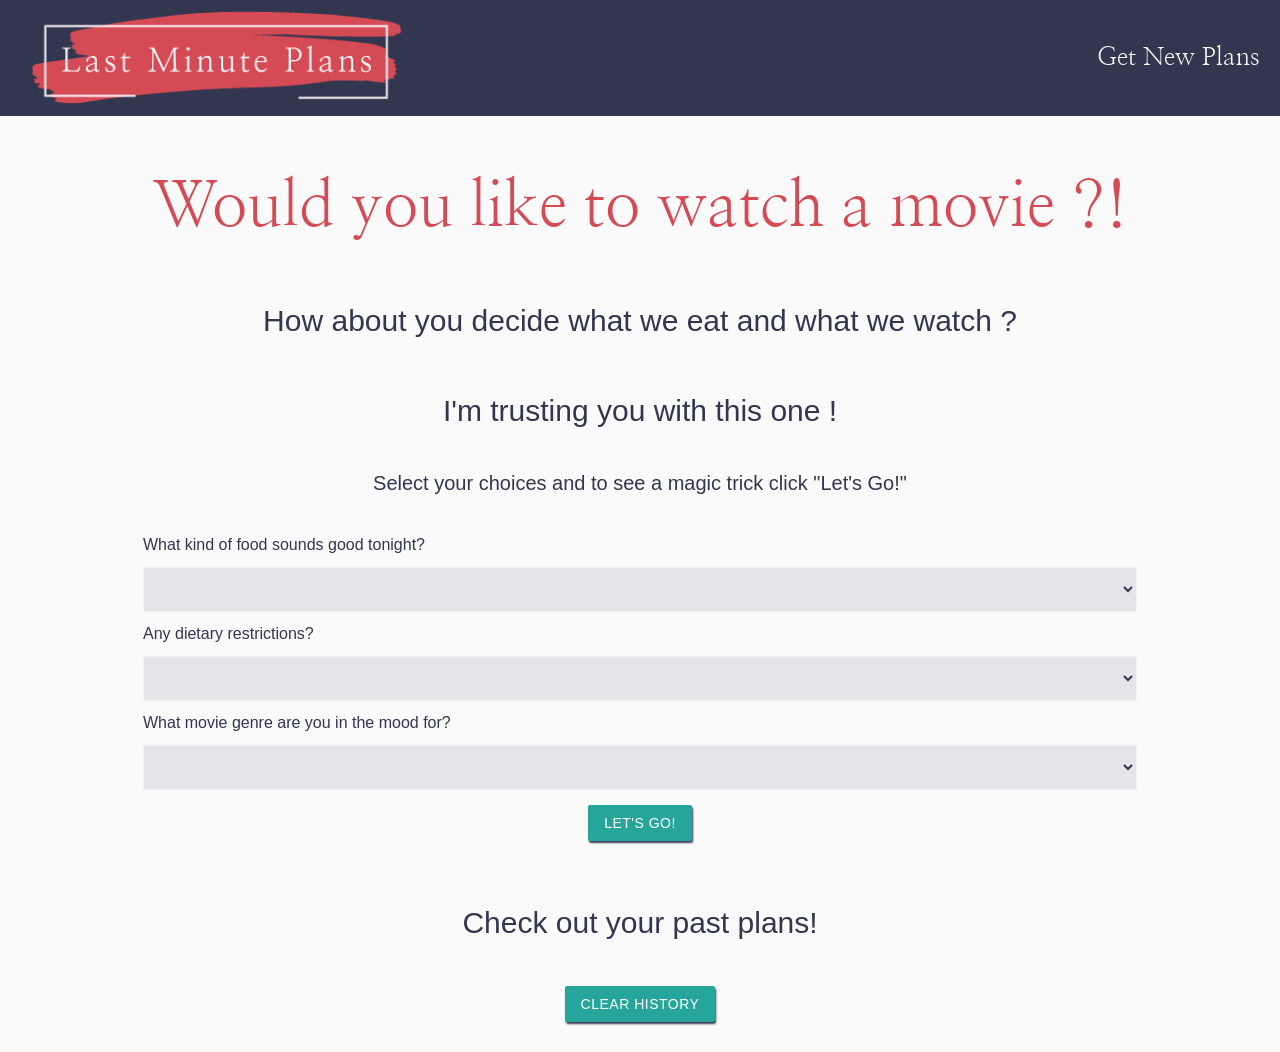
<file: index.html>
<!DOCTYPE html>
<html lang="en">
  <head>
    <meta charset="UTF-8">
    <meta name="viewport" content="width=device-width, initial-scale=1.0">
    <meta http-equiv="X-UA-Compatible" content="ie=edge">
    <title>Your Favourite Planning Website</title>
      <!--Import Materialize-->
      <link rel="stylesheet" href="https://cdnjs.cloudflare.com/ajax/libs/materialize/1.0.0/css/materialize.min.css">

      <!--Header Text-->    
      <link rel="preconnect" href="https://fonts.googleapis.com">
      <link rel="preconnect" href="https://fonts.gstatic.com" crossorigin>
      <link href="https://fonts.googleapis.com/css2?family=East+Sea+Dokdo&family=Moon+Dance&family=Nanum+Myeongjo:wght@400;700&display=swap" rel="stylesheet">

      <!--Body Text-->
      <link rel="preconnect" href="https://fonts.googleapis.com">
      <link rel="preconnect" href="https://fonts.gstatic.com" crossorigin>
      <link href="https://fonts.googleapis.com/css2?family=East+Sea+Dokdo&family=Moon+Dance&family=Nanum+Myeongjo:wght@400;700&display=swap" rel="stylesheet">

      <link rel="stylesheet" href="./assets/style.css">
  </head>
  <body>
    <header id="navhead">
        <img id="logo" src="./assets/images/last minute plans.png" href="index.html">
        <div>
            <ul id="navbar">
                <li><a href="index.html">Get New Plans</a></li>
            </ul>
        </div>
    </header>

    <main>
      <section class="title">
        <h1>Would you like to watch a movie ?!</h1>
        <h2>How about you decide what we eat and what we watch ?</h2>
        <h2>I'm trusting you with this one !</h2>
        <p class="description">Select your choices and to see a magic trick click "Let's Go!"</p>
      </section>
      
      <!--Questions & Dropboxes with values corresponding to API inputs-->
  	 
      <div class="selections">  
        <div class="food">
           <!--Cuisine Type-->
          <label for="cuisineType">What kind of food sounds good tonight?</label>
          <select name="cuisineType" id="cuisineType">
            <option value="" disabled="" selected=""></option>
            <option value="american">American</option>
            <option value="asian">Asian</option>
            <option value="mediterranean">Mediterranean</option>
            <option value="kosher">Kosher</option>
            <option value="italian">Italian</option>
            <option value="mexican">Mexican</option>
            <option value="indian">Indian</option>
          </select>
          <!--Dietary Restrictions-->
          <label for="dietaryRestrictions">Any dietary restrictions?</label>
          <select name="dietaryRestrictions" id="dietaryRestrictions">
            <option value="" disabled="" selected=""></option>
            <option value="dairy-free">Dairy-Free</option>
            <option value="gluten-free">Gluten-Free</option>
            <option value="keto-friendly">Keto-Friendly</option>
            <option value="vegan">Vegan</option>
            <option value="vegetarian">Vegetarian</option>
            <option value="peanut-free">Peanut-Free</option>
          </select>
        </div>

        <!--Movie Genre--> 
        <div class="movie">
          <label for="movieGenre">What movie genre are you in the mood for?</label>
          <select name="movieGenre" id="movieGenre">
            <option value="" disabled="" selected=“”></option>
            <option value="28">Action</option>
            <option value="35">Comedy</option>
            <option value="18">Drama</option>
            <option value="27">Horror</option>
            <option value="10749">Romance</option>
          </select>
        </div> 

        <button class="btn btn-success" id="choiceBtn">Let's Go!</button>

        <br>

        <section class="past-searches">
          <h2>Check out your past plans!</h2>
          <!--Empty ul to append li's to-->
          <ul id="stored-searches"></ul>

          <!-- Trigger/Open The Modal -->
          <button class="btn btn-dark" id="clearBtn">Clear History</button>

          <!-- The Modal -->
          <div id="clearModal" class="modal">
            <!-- Modal content -->
            <div class="modal-content">
              <span class="close">&times;</span>
              <p>If you proceed, you're gonna delete all your past plans. I hope you have noted them down</p>
              <div class="yes-no">
                <button id="no" class="btn">Fine I won't</button> <button id="yes" class="btn">I know.</button>
              </div>
            </div>
          </div>
         </section>
    </main>

    <script src="https://ajax.googleapis.com/ajax/libs/jquery/3.6.1/jquery.min.js"></script>
    <script src="./assets/script.js"></script>
    
  </body>

</html>
</file>
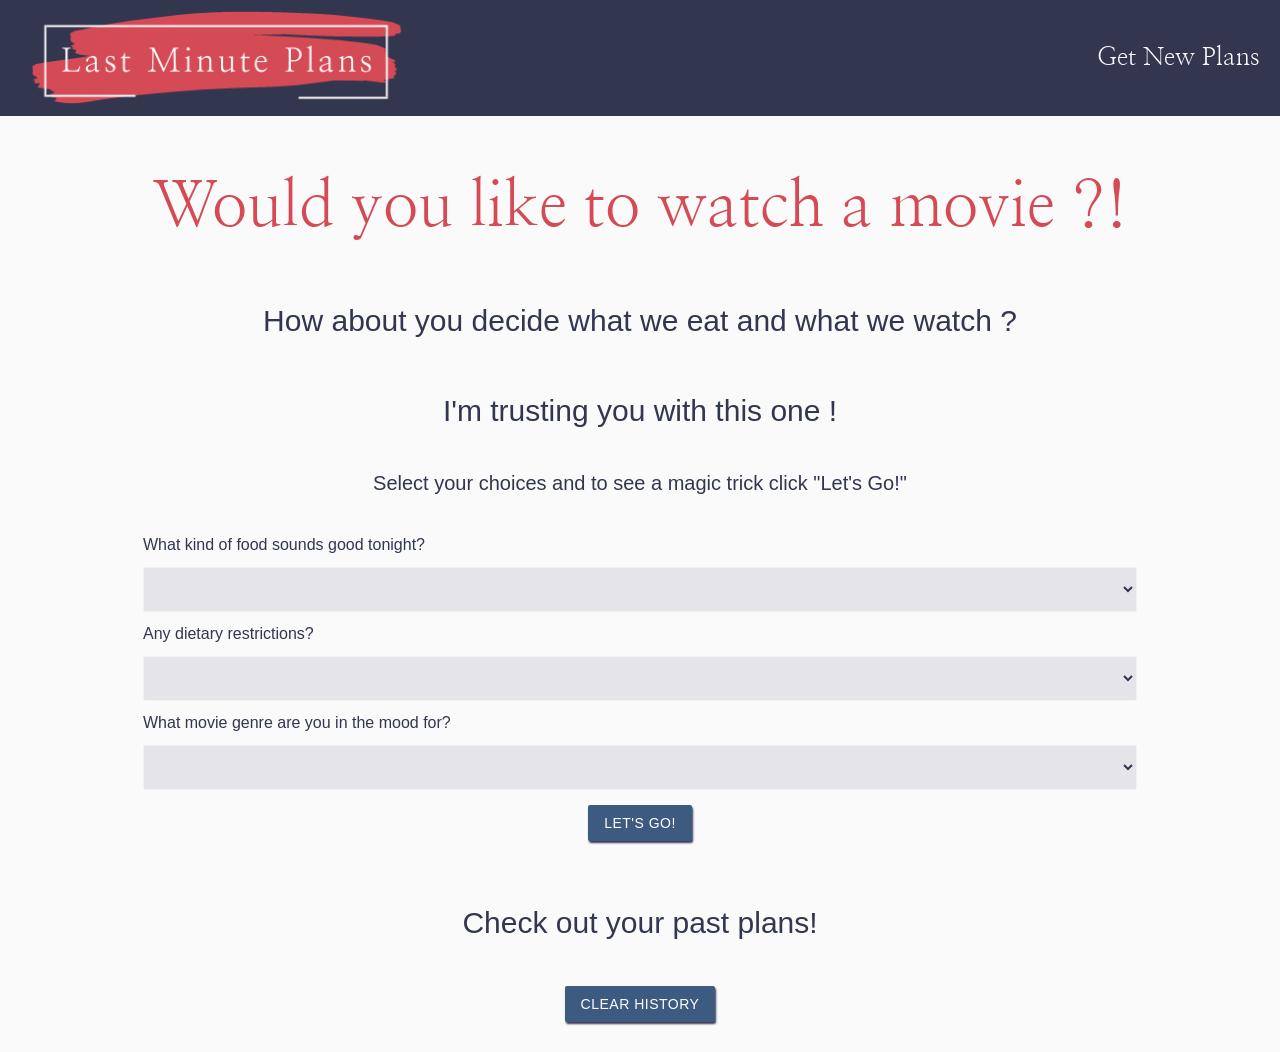
<file: LastMinutePlans/last-minute-plans-main/index.html>
<!DOCTYPE html>
<html lang="en">
  <head>
    <meta charset="UTF-8">
    <meta name="viewport" content="width=device-width, initial-scale=1.0">
    <meta http-equiv="X-UA-Compatible" content="ie=edge">
    <title>Your Favourite Planning Website</title>
      <!--Import Materialize-->
      <link rel="stylesheet" href="https://cdnjs.cloudflare.com/ajax/libs/materialize/1.0.0/css/materialize.min.css">

      <!--Header Text-->    
      <link rel="preconnect" href="https://fonts.googleapis.com">
      <link rel="preconnect" href="https://fonts.gstatic.com" crossorigin>
      <link href="https://fonts.googleapis.com/css2?family=East+Sea+Dokdo&family=Moon+Dance&family=Nanum+Myeongjo:wght@400;700&display=swap" rel="stylesheet">

      <!--Body Text-->
      <link rel="preconnect" href="https://fonts.googleapis.com">
      <link rel="preconnect" href="https://fonts.gstatic.com" crossorigin>
      <link href="https://fonts.googleapis.com/css2?family=East+Sea+Dokdo&family=Moon+Dance&family=Nanum+Myeongjo:wght@400;700&display=swap" rel="stylesheet">

      <link rel="stylesheet" href="./assets/style.css">
  </head>
  <body>
    <header id="navhead">
        <img id="logo" src="./assets/images/last minute plans.png" href="index.html">
        <div>
            <ul id="navbar">
                <li><a href="index.html">Get New Plans</a></li>
            </ul>
        </div>
    </header>

    <main>
      <section class="title">
        <h1>Would you like to watch a movie ?!</h1>
        <h2>How about you decide what we eat and what we watch ?</h2>
        <h2>I'm trusting you with this one !</h2>
        <p class="description">Select your choices and to see a magic trick click "Let's Go!"</p>
      </section>
      
      <!--Questions & Dropboxes with values corresponding to API inputs-->
  	 
      <div class="selections">  
        <div class="food">
           <!--Cuisine Type-->
          <label for="cuisineType">What kind of food sounds good tonight?</label>
          <select name="cuisineType" id="cuisineType">
            <option value="" disabled="" selected=""></option>
            <option value="american">American</option>
            <option value="asian">Asian</option>
            <option value="mediterranean">Mediterranean</option>
            <option value="kosher">Kosher</option>
            <option value="italian">Italian</option>
            <option value="mexican">Mexican</option>
            <option value="indian">Indian</option>
          </select>
          <!--Dietary Restrictions-->
          <label for="dietaryRestrictions">Any dietary restrictions?</label>
          <select name="dietaryRestrictions" id="dietaryRestrictions">
            <option value="" disabled="" selected=""></option>
            <option value="dairy-free">Dairy-Free</option>
            <option value="gluten-free">Gluten-Free</option>
            <option value="keto-friendly">Keto-Friendly</option>
            <option value="vegan">Vegan</option>
            <option value="vegetarian">Vegetarian</option>
            <option value="peanut-free">Peanut-Free</option>
          </select>
        </div>

        <!--Movie Genre--> 
        <div class="movie">
          <label for="movieGenre">What movie genre are you in the mood for?</label>
          <select name="movieGenre" id="movieGenre">
            <option value="" disabled="" selected=“”></option>
            <option value="28">Action</option>
            <option value="35">Comedy</option>
            <option value="18">Drama</option>
            <option value="27">Horror</option>
            <option value="10749">Romance</option>
          </select>
        </div> 

        <button class="btn btn-info" id="choiceBtn">Let's Go!</button>

        <br>

        <section class="past-searches">
          <h2>Check out your past plans!</h2>
          <!--Empty ul to append li's to-->
          <ul id="stored-searches"></ul>

          <!-- Trigger/Open The Modal -->
          <button class="btn btn-info" id="clearBtn">Clear History</button>

          <!-- The Modal -->
          <div id="clearModal" class="modal">
            <!-- Modal content -->
            <div class="modal-content">
              <span class="close">&times;</span>
              <p>If you proceed, you're gonna delete all your past plans. I hope you have noted them down</p>
              <div class="yes-no">
                <button id="no" class="btn">Fine I won't</button> <button id="yes" class="btn">I know.</button>
              </div>
            </div>
          </div>
         </section>
    </main>

    <script src="https://ajax.googleapis.com/ajax/libs/jquery/3.6.1/jquery.min.js"></script>
    <script src="./assets/script.js"></script>
    
  </body>

</html>
</file>
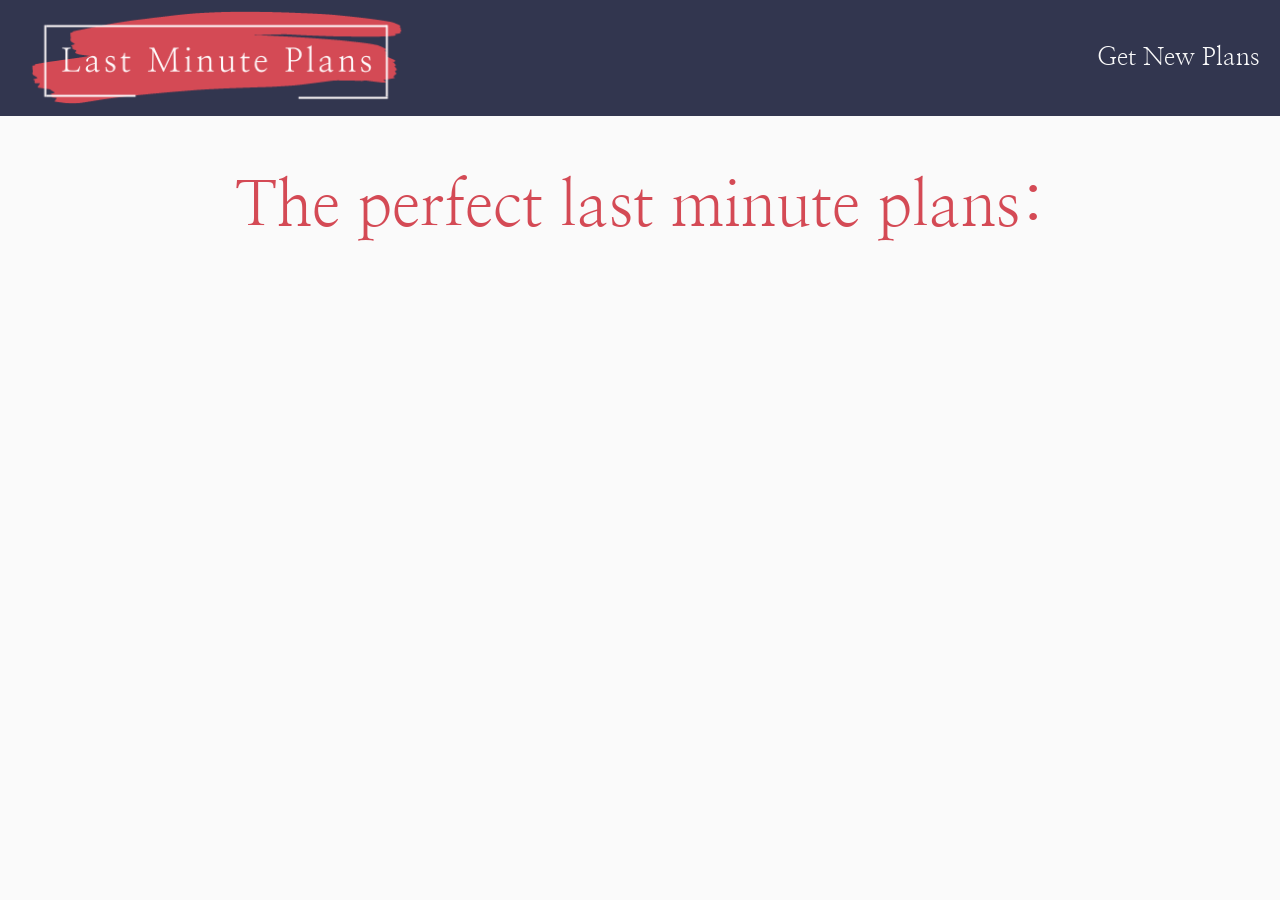
<file: results.html>
<!DOCTYPE html>
<html lang="en">
  <head>
    <meta charset="UTF-8">
    <meta name="viewport" content="width=device-width, initial-scale=1.0">
    <meta http-equiv="X-UA-Compatible" content="ie=edge">
    <title>Your Saved Plans</title>
      <!--Import Materialize-->
      <link rel="stylesheet" href="https://cdnjs.cloudflare.com/ajax/libs/materialize/1.0.0/css/materialize.min.css">

      <!--Header Text-->    
      <link rel="preconnect" href="https://fonts.googleapis.com">
      <link rel="preconnect" href="https://fonts.gstatic.com" crossorigin>
      <link href="https://fonts.googleapis.com/css2?family=East+Sea+Dokdo&family=Moon+Dance&family=Nanum+Myeongjo:wght@400;700&display=swap" rel="stylesheet">

      <!--Body Text-->
      <link rel="preconnect" href="https://fonts.googleapis.com">
      <link rel="preconnect" href="https://fonts.gstatic.com" crossorigin>
      <link href="https://fonts.googleapis.com/css2?family=East+Sea+Dokdo&family=Moon+Dance&family=Nanum+Myeongjo:wght@400;700&display=swap" rel="stylesheet">

      <link rel="stylesheet" href="./assets/style.css">
  </head>
  <body>
    <header id="navhead">
      <img id="logo" src="./assets/images/last minute plans.png">
      <div>
          <ul id="navbar">
              <li><a href="index.html">Get New Plans</a></li>
          </ul>
      </div>
    </header>

    <main>
      <h1>The perfect last minute plans:</h1>
        <div class="results-container">
          <!-- Empty div's for the for loop to render the API response into -->
          <div class="recipe-container"></div>
          <div class="recipe-container"></div>
          <div class="recipe-container"></div>
          <div class="recipe-container"></div>
          <div class="recipe-container"></div>
          <div class="recipe-container"></div>
          <div class="movie-container"></div>
          <div class="movie-container"></div>
          <div class="movie-container"></div>
          <div class="movie-container"></div>
          <div class="movie-container"></div>
          <div class="movie-container"></div>
        </div>
    </main>
    
    <script src="https://ajax.googleapis.com/ajax/libs/jquery/3.6.1/jquery.min.js"></script>
    <script src="./assets/results.js"></script>
    <script src="./assets/script.js"></script>
  </body>
</html>
</file>
<file: assets/style.css>
:root {
    --logo: #D44a55;
    --light: #FAFAFA;
    --pale: #e4e4e9;
    --dark: #32364f;
    --mid: green;
    --shadow: #363852;

}

body, p {
    font-family: 'Montserrat', sans-serif;
    color: var(--dark);
    background-color: var(--light);
    box-sizing: border-box;
    font-size: 20px;
}

/* MAIN PAGE STYLING */
/* Logo and nav link are in a flexbox with space between them */
header#navhead, ul#navbar {
    display: flex;
    flex-direction: row;
    justify-content: space-between;
    background-color: var(--dark);
    font-family: 'Nanum Myeongjo', serif;
    align-items: center;
}

/* img on small screen is only 280px so nav link has enough space to display in one line */
header#navhead img {
    width: 280px;
    margin: 8px 0 8px 20px;
}

#navbar li {
    list-style: none;
    margin: 10px 20px 10px 10px;
    text-decoration: none;
    font-size: 25px;
}
/* --light for contranst on dark background*/
#navbar a[href], #navbar a:link, .search-li {
    color: var(--light);
    text-decoration: none;
} 
/*nav links change color on hover*/
#navbar li a:hover {
    color: var(--logo);
}

/* each element is a column flexbox for positioning */
main, .title, .selections, .food, .movie, .past-searches  {
    display: flex;
    flex-direction: column;
}

main, .selections, .search-li  {
    margin: 15px;
}

/* items will be centered on all screen sizes */
.title, .past-searches  {
    align-items: center;
    text-align: center;
}

h2 {
    font-size: 30px;
}

select {
    display: inline;
    background-color: var(--pale);
    color: var(--dark);
    margin: 10px 0;
}

/* selections on homebage are centered to the left */
.food > label, .movie > label {
    text-align: left;
    color: var(--dark);
    font-size: 16px;
}

/* btns styling */
.selections > .btn, .random > .btn, #clearBtn {
    align-self: center;
    margin-top: 5px;
    box-shadow: 1.0px 2.1px 2.1px var(--shadow);
    transition: all .2s ease-out;
}

/* .btn:hover, #clearBtn:hover {
    box-shadow: 1.9px 3.8px 3.8px var(--mid);
    background-color: green;
}

.btn, .btn:focus {
    background-color: green;
} */


select:focus {
    outline: 1px solid var(--shadow);
}
/* MAIN PAGE STYLING END*/

/* RESULTS/SAVED PAGE STYLING */
h1 {
    font-family: 'Nanum Myeongjo', serif;
    text-align: center;
    color: var(--logo);
}

.results-container a[href], .movie-name {
    color: var(--logo);
}
.results-container a[href]:hover {
    color: var(--mid);
}

/* On a small screen, results display in single column, each 300px wide */
.results-container { 
    display: grid;
    grid-template-columns: repeat(1, 300px);
    row-gap: 1.5%;
    justify-content: center;
    margin-top: 5%;
}

.recipe-container, .movie-container {
    box-shadow: 2px 2px 6px 0px  var(--shadow);
    background-color: var(--pale);
}

/* size fetched movie img to the results column width */
.movie-container .size-img {
    width: 300px;
}

/* text on result cards */
.recipe-container p, .movie-container p {
    text-align: center;
    background-color: var(--pale);
    margin-left: 10px;
    margin-right: 10px;
}

.recipe-container a, .movie-container a {
    display: block;
    text-align: center;
}

select, button {
    font-family: 'Montserrat', sans-serif;
}

/* past searches render on homepage */
#stored-searches {
    margin-top: 0px;
}

.search-li {
    margin-top: 20px;
    padding: 5px;
    border-radius: 5px;
    background-color: var(--mid);
    box-shadow: 2px 2px 6px 0px  var(--shadow);
    transition: all .2s ease-out;
}

/* on hover, past searches box shadow changes slightly, not as much as the other buttons */
.search-li:hover {
    box-shadow: 1.9px 3.8px 3.8px var(--shadow);
}

/* MODAL STYLING */
/* The Modal (background) */
.modal {
    display: none; /* Hidden by default */
    position: fixed; /* Stay in place */
    z-index: 1; /* Sit on top */
    left: 0;
    top: 0;
    width: 100%; /* Full width */
    height: 100%; /* Full height */
    overflow: auto; /* Enable scroll if needed */
    background-color: rgb(0,0,0); /* Fallback color */
    background-color: rgba(0,0,0,0.4); /* Black w/ opacity */
}
  
/* Modal Content/Box */
.modal-content {
    background-color: #fefefe;
    margin: 15% auto; /* 15% from the top and centered */
    padding: 20px;
    border: 1px solid #888;
    width: 80%; /* Could be more or less, depending on screen size */
}

.modal-content p {
    text-align: center;
}


.yes-no {
    display: flex;
    justify-content: space-around;
}
  
/* The Close Button */
.close {
    color: #aaa;
    float: right;
    font-size: 28px;
    font-weight: bold;
}
  
.close:hover,
.close:focus {
    color: black;
    text-decoration: none;
    cursor: pointer;
}

/* When screen is larger than phone, results page has two columns, logo gets larger, and homepage has larger margins*/
@media screen and (min-width: 782px) {
    .results-container { 
        grid-template-columns: repeat(2, 300px);
        column-gap: 50px;
        row-gap: 2%;
    }

    header#navhead img {
        width: 350px;
    }

    main {
        margin-left: 7%;
        margin-right: 7%;
    }
}    

/* When screen is larger than phone, results page has two columns, logo gets larger, a and homepage has even larger margins*/
@media screen and (min-width: 992px) {
    .results-container { 
        column-gap: 150px;
        row-gap: 3%;
    }

    header#navhead img {
        width: 400px;
    }

    main {
        margin-left: 10%;
        margin-right: 10%;
    }
}
</file>
<file: LastMinutePlans/last-minute-plans-main/assets/style.css>
:root {
    --logo: #D44a55;
    --light: #FAFAFA;
    --pale: #e4e4e9;
    --dark: #32364f;
    --mid: #3d5a80;
    --shadow: #363852;
}

body, p {
    font-family: 'Montserrat', sans-serif;
    color: var(--dark);
    background-color: var(--light);
    box-sizing: border-box;
    font-size: 20px;
}

/* MAIN PAGE STYLING */
/* Logo and nav link are in a flexbox with space between them */
header#navhead, ul#navbar {
    display: flex;
    flex-direction: row;
    justify-content: space-between;
    background-color: var(--dark);
    font-family: 'Nanum Myeongjo', serif;
    align-items: center;
}

/* img on small screen is only 280px so nav link has enough space to display in one line */
header#navhead img {
    width: 280px;
    margin: 8px 0 8px 20px;
}

#navbar li {
    list-style: none;
    margin: 10px 20px 10px 10px;
    text-decoration: none;
    font-size: 25px;
}
/* --light for contranst on dark background*/
#navbar a[href], #navbar a:link, .search-li {
    color: var(--light);
    text-decoration: none;
} 
/*nav links change color on hover*/
#navbar li a:hover {
    color: var(--logo);
}

/* each element is a column flexbox for positioning */
main, .title, .selections, .food, .movie, .past-searches  {
    display: flex;
    flex-direction: column;
}

main, .selections, .search-li  {
    margin: 15px;
}

/* items will be centered on all screen sizes */
.title, .past-searches  {
    align-items: center;
    text-align: center;
}

h2 {
    font-size: 30px;
}

select {
    display: inline;
    background-color: var(--pale);
    color: var(--dark);
    margin: 10px 0;
}

/* selections on homebage are centered to the left */
.food > label, .movie > label {
    text-align: left;
    color: var(--dark);
    font-size: 16px;
}

/* btns styling */
.selections > .btn, .random > .btn, #clearBtn {
    align-self: center;
    margin-top: 5px;
    background-color: var(--mid);
    box-shadow: 1.0px 2.1px 2.1px var(--shadow);
    transition: all .2s ease-out;
}

.btn:hover, #clearBtn:hover {
    box-shadow: 1.9px 3.8px 3.8px var(--mid);
    background-color: var(--dark);
}

.btn, .btn:focus {
    background-color: var(--dark);
}


select:focus {
    outline: 1px solid var(--shadow);
}
/* MAIN PAGE STYLING END*/

/* RESULTS/SAVED PAGE STYLING */
h1 {
    font-family: 'Nanum Myeongjo', serif;
    text-align: center;
    color: var(--logo);
}

.results-container a[href], .movie-name {
    color: var(--logo);
}
.results-container a[href]:hover {
    color: var(--mid);
}

/* On a small screen, results display in single column, each 300px wide */
.results-container { 
    display: grid;
    grid-template-columns: repeat(1, 300px);
    row-gap: 1.5%;
    justify-content: center;
    margin-top: 5%;
}

.recipe-container, .movie-container {
    box-shadow: 2px 2px 6px 0px  var(--shadow);
    background-color: var(--pale);
}

/* size fetched movie img to the results column width */
.movie-container .size-img {
    width: 300px;
}

/* text on result cards */
.recipe-container p, .movie-container p {
    text-align: center;
    background-color: var(--pale);
    margin-left: 10px;
    margin-right: 10px;
}

.recipe-container a, .movie-container a {
    display: block;
    text-align: center;
}

select, button {
    font-family: 'Montserrat', sans-serif;
}

/* past searches render on homepage */
#stored-searches {
    margin-top: 0px;
}

.search-li {
    margin-top: 20px;
    padding: 5px;
    border-radius: 5px;
    background-color: var(--mid);
    box-shadow: 2px 2px 6px 0px  var(--shadow);
    transition: all .2s ease-out;
}

/* on hover, past searches box shadow changes slightly, not as much as the other buttons */
.search-li:hover {
    box-shadow: 1.9px 3.8px 3.8px var(--shadow);
}

/* MODAL STYLING */
/* The Modal (background) */
.modal {
    display: none; /* Hidden by default */
    position: fixed; /* Stay in place */
    z-index: 1; /* Sit on top */
    left: 0;
    top: 0;
    width: 100%; /* Full width */
    height: 100%; /* Full height */
    overflow: auto; /* Enable scroll if needed */
    background-color: rgb(0,0,0); /* Fallback color */
    background-color: rgba(0,0,0,0.4); /* Black w/ opacity */
}
  
/* Modal Content/Box */
.modal-content {
    background-color: #fefefe;
    margin: 15% auto; /* 15% from the top and centered */
    padding: 20px;
    border: 1px solid #888;
    width: 80%; /* Could be more or less, depending on screen size */
}

.modal-content p {
    text-align: center;
}


.yes-no {
    display: flex;
    justify-content: space-around;
}
  
/* The Close Button */
.close {
    color: #aaa;
    float: right;
    font-size: 28px;
    font-weight: bold;
}
  
.close:hover,
.close:focus {
    color: black;
    text-decoration: none;
    cursor: pointer;
}

/* When screen is larger than phone, results page has two columns, logo gets larger, and homepage has larger margins*/
@media screen and (min-width: 782px) {
    .results-container { 
        grid-template-columns: repeat(2, 300px);
        column-gap: 50px;
        row-gap: 2%;
    }

    header#navhead img {
        width: 350px;
    }

    main {
        margin-left: 7%;
        margin-right: 7%;
    }
}    

/* When screen is larger than phone, results page has two columns, logo gets larger, a and homepage has even larger margins*/
@media screen and (min-width: 992px) {
    .results-container { 
        column-gap: 150px;
        row-gap: 3%;
    }

    header#navhead img {
        width: 400px;
    }

    main {
        margin-left: 10%;
        margin-right: 10%;
    }
}
</file>
